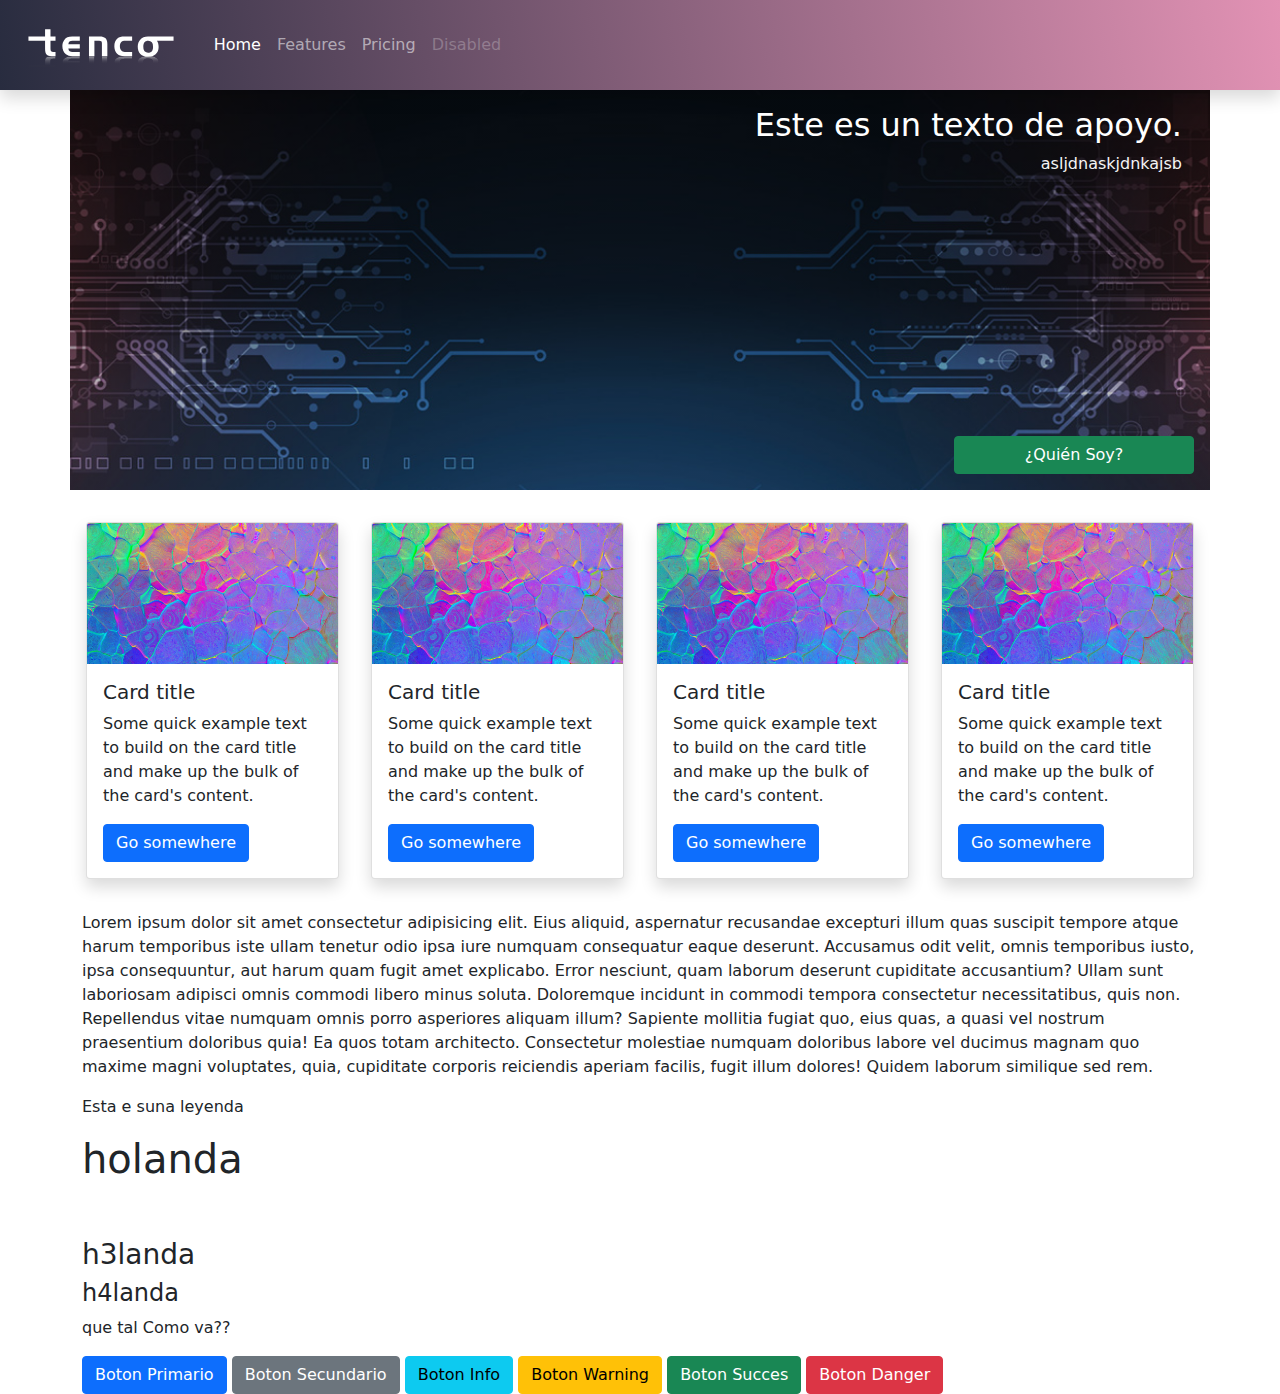
<file: index.html>
<!DOCTYPE html>
<html lang="en">
<head>
    <meta charset="UTF-8">
    <meta name="viewport" content="width=device-width, user-scalable=no, initial-scale=1.0, maximum-scale=1.0, minimum-scale=1.0">
    <title>Document</title>
    <link rel="stylesheet" href="css/bootstrap.min.css">
    <!-- own stylsheet -->
    <link rel="stylesheet" href="css/style.css">
</head>
<body>
    <nav class="navbar navbar-expand-lg navbar-dark shadow d-flex justify-content-between">
        <div class="container-fluid">
          <a class="navbar-brand" href="#">
              <img src="img/tenco_logo_light.svg" alt="tenco" class="logo">
          </a>
          <button class="navbar-toggler" type="button" data-bs-toggle="collapse" data-bs-target="#navbarNav" aria-controls="navbarNav" aria-expanded="false" aria-label="Toggle navigation">
            <span class="navbar-toggler-icon"></span>
          </button>
          <div class="collapse navbar-collapse" id="navbarNav">
            <ul class="navbar-nav">
              <li class="nav-item">
                <a class="nav-link active" aria-current="page" href="#">Home</a>
              </li>
              <li class="nav-item">
                <a class="nav-link" href="#">Features</a>
              </li>
              <li class="nav-item">
                <a class="nav-link" href="#">Pricing</a>
              </li>
              <li class="nav-item">
                <a class="nav-link disabled" href="#" tabindex="-1" aria-disabled="true">Disabled</a>
              </li>
            </ul>
          </div>

          <div>

          </div>
        </div>
      </nav>

    <div class="container">

        <div class="row banner-home">
            <div class="container d-flex flex-column justify-content-between">
                <div class="align-self-end p-3">
                    <h2>Este es un texto de apoyo.</h2>
                    <p class="text-end banner-bajada">asljdnaskjdnkajsb</p>
                </div>
                <div class="row d-flex align-self-end p-3">
                    <a href="#" class="btn btn-success btn-quien">¿Quién Soy?</a>
                </div>
            </div>
        </div>

        <div class="row d-flex justify-content-between porta-card">
            <div class="card p-0 shadow">
                <img src="img/card-1.jpg" class="card-img-top" alt="...">
                <div class="card-body">
                  <h5 class="card-title">Card title</h5>
                  <p class="card-text">Some quick example text to build on the card title and make up the bulk of the card's content.</p>
                  <a href="#" class="btn btn-primary">Go somewhere</a>
                </div>
              </div>

              <div class="card p-0 shadow" style="">
                <img src="img/card-1.jpg" class="card-img-top" alt="...">
                <div class="card-body">
                  <h5 class="card-title">Card title</h5>
                  <p class="card-text">Some quick example text to build on the card title and make up the bulk of the card's content.</p>
                  <a href="#" class="btn btn-primary">Go somewhere</a>
                </div>
              </div>

              <div class="card p-0 shadow" style="">
                <img src="img/card-1.jpg" class="card-img-top" alt="...">
                <div class="card-body">
                  <h5 class="card-title">Card title</h5>
                  <p class="card-text">Some quick example text to build on the card title and make up the bulk of the card's content.</p>
                  <a href="#" class="btn btn-primary">Go somewhere</a>
                </div>
              </div>

              <div class="card p-0 shadow" style="">
                <img src="img/card-1.jpg" class="card-img-top" alt="...">
                <div class="card-body">
                  <h5 class="card-title">Card title</h5>
                  <p class="card-text">Some quick example text to build on the card title and make up the bulk of the card's content.</p>
                  <a href="#" class="btn btn-primary">Go somewhere</a>
                </div>
              </div>


        </div>

        <p>
            Lorem ipsum dolor sit amet consectetur adipisicing elit. Eius aliquid, aspernatur recusandae excepturi illum quas suscipit tempore atque harum temporibus iste ullam tenetur odio ipsa iure numquam consequatur eaque deserunt.
            Accusamus odit velit, omnis temporibus iusto, ipsa consequuntur, aut harum quam fugit amet explicabo. Error nesciunt, quam laborum deserunt cupiditate accusantium? Ullam sunt laboriosam adipisci omnis commodi libero minus soluta.
            Doloremque incidunt in commodi tempora consectetur necessitatibus, quis non. Repellendus vitae numquam omnis porro asperiores aliquam illum? Sapiente mollitia fugiat quo, eius quas, a quasi vel nostrum praesentium doloribus quia!
            Ea quos totam architecto. Consectetur molestiae numquam doloribus labore vel ducimus magnam quo maxime magni voluptates, quia, cupiditate corporis reiciendis aperiam facilis, fugit illum dolores! Quidem laborum similique sed rem.
        </p>
        <blockquote>Esta e suna leyenda</blockquote>

        <h1>holanda</h1>
        <h2>h2landa</h2>
        <h3>h3landa</h3>
        <h4>h4landa</h4>
        <p>que tal Como va??</p>
        <button class="btn btn-primary">Boton Primario</button>
        <button class="btn btn-secondary">Boton Secundario</button>
        <button class="btn btn-info">Boton Info</button>
        <button class="btn btn-warning">Boton Warning</button>
        <button class="btn btn-success">Boton Succes</button>
        <button class="btn btn-danger">Boton Danger</button>
        <script src="js/bootstrap.min.js"></script>
        <script src="js/bootstrap.bundle.min.js"></script>

    </div>
</body>
</html>
</file>
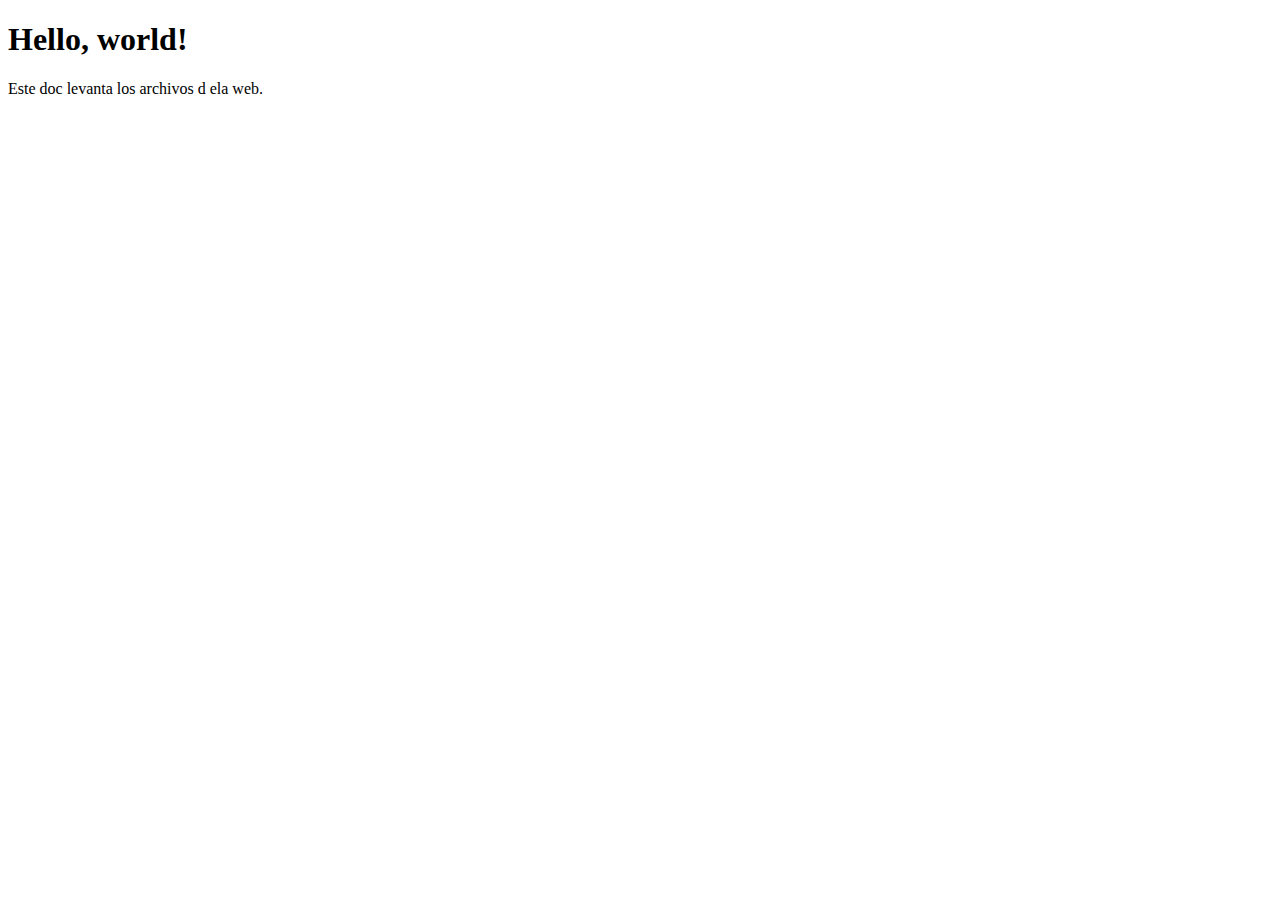
<file: base-de-web.html>
<!doctype html>
<html lang="en">
  <head>
    <!-- Required meta tags -->
    <meta charset="utf-8">
    <meta name="viewport" content="width=device-width, initial-scale=1">

    <!-- Bootstrap CSS -->
    <link href="https://cdn.jsdelivr.net/npm/bootstrap@5.0.0-beta1/dist/css/bootstrap.min.css" rel="stylesheet" integrity="sha384-giJF6kkoqNQ00vy+HMDP7azOuL0xtbfIcaT9wjKHr8RbDVddVHyTfAAsrekwKmP1" crossorigin="anonymous">

    <title>Hello, world!</title>
  </head>
  <body>
    <h1>Hello, world!</h1>
    <p>Este doc levanta los archivos d ela web.</p>

    <!-- Optional JavaScript; choose one of the two! -->

    <!-- Option 1: Bootstrap Bundle with Popper -->
    <script src="https://cdn.jsdelivr.net/npm/bootstrap@5.0.0-beta1/dist/js/bootstrap.bundle.min.js" integrity="sha384-ygbV9kiqUc6oa4msXn9868pTtWMgiQaeYH7/t7LECLbyPA2x65Kgf80OJFdroafW" crossorigin="anonymous"></script>

    <!-- Option 2: Separate Popper and Bootstrap JS -->
    <!--
    <script src="https://cdn.jsdelivr.net/npm/@popperjs/core@2.5.4/dist/umd/popper.min.js" integrity="sha384-q2kxQ16AaE6UbzuKqyBE9/u/KzioAlnx2maXQHiDX9d4/zp8Ok3f+M7DPm+Ib6IU" crossorigin="anonymous"></script>
    <script src="https://cdn.jsdelivr.net/npm/bootstrap@5.0.0-beta1/dist/js/bootstrap.min.js" integrity="sha384-pQQkAEnwaBkjpqZ8RU1fF1AKtTcHJwFl3pblpTlHXybJjHpMYo79HY3hIi4NKxyj" crossorigin="anonymous"></script>
    -->
  </body>
</html>
</file>
<file: css/style.css>
*{
    margin:0px;
    padding:0px;
    box-sizing: border-box;
}
nav{
    background: linear-gradient(80deg,#282c3f ,#e292b4);
}
.logo{
    height: 4rem;
    padding: 1rem 1rem 0.3rem;
}

/** Colores **/
.banner-home{
    background-image: linear-gradient(180deg,rgba(0,0,0,0.5) 50%, rgba(0,0,0,0.25) 75%), url(../img/banner-home.jpg);
    background-size: cover;
    background-position: center;
    height: 25rem;
    margin-bottom: 2rem;
}
.banner-bajada{
    color:#f4f4f4;
}
.btn-quien{
    width:15rem;
}
h2{
    color:white
}
.porta-card .card{
    width:calc(25% - 2rem) !important;
    min-width: 13rem;
    margin:auto;
    margin-bottom: 2rem;

}
</file>
